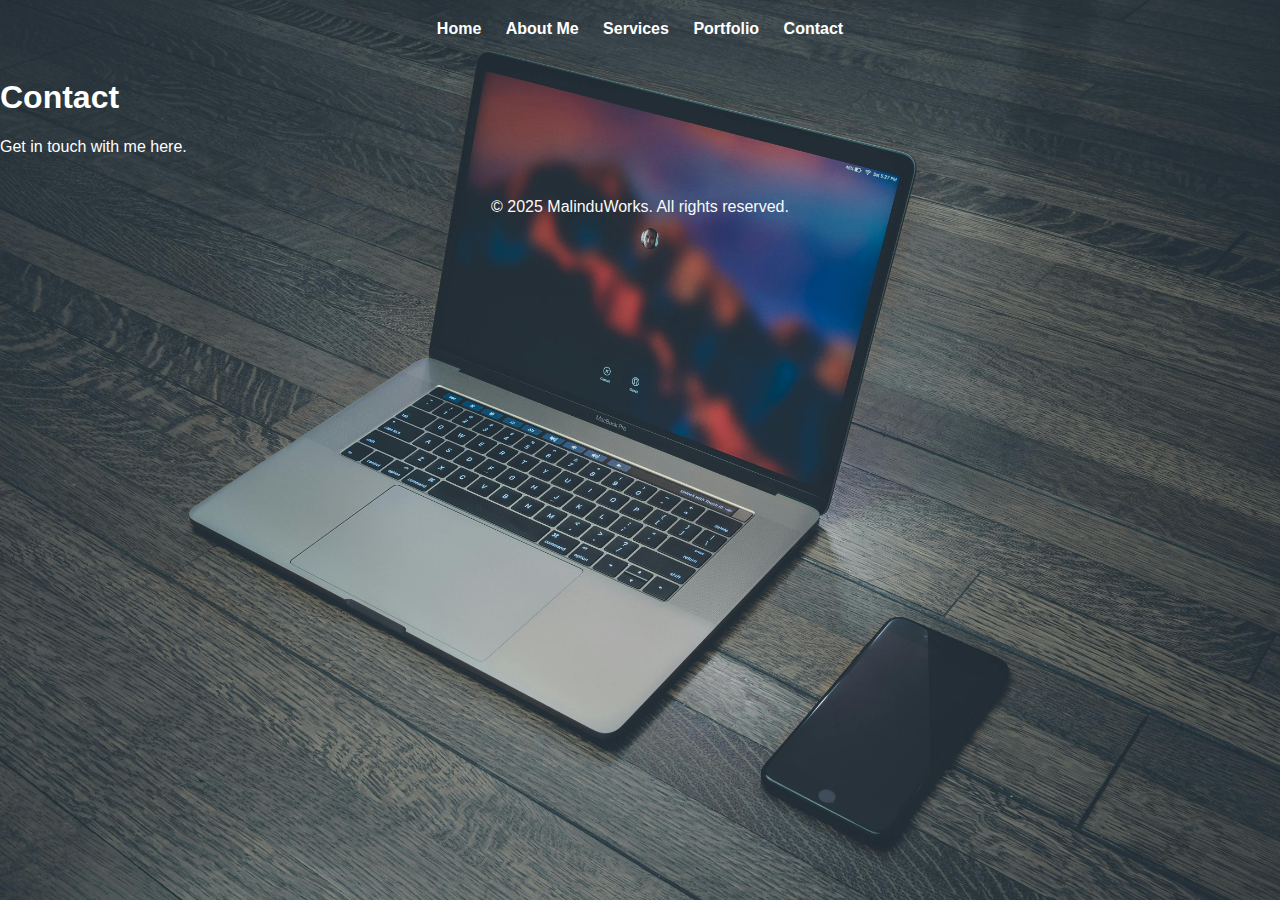
<file: contact.html>
<!DOCTYPE html>
<html lang='en'>
<head>
    <meta charset='UTF-8'>
    <meta name='viewport' content='width=device-width, initial-scale=1.0'>
    <link rel='stylesheet' href='css/style.css'>
    <title>Contact</title>
</head>
<body>
<header>
    <nav>
        <a href='index.html'>Home</a>
        <a href='about.html'>About Me</a>
        <a href='services.html'>Services</a>
        <a href='portfolio.html'>Portfolio</a>
        <a href='contact.html'>Contact</a>
    </nav>
</header>
<section>
    <h1>Contact</h1><p>Get in touch with me here.</p>
</section>
<footer>
    <p>© 2025 MalinduWorks. All rights reserved.</p>
</footer>
</body>
</html>
</file>
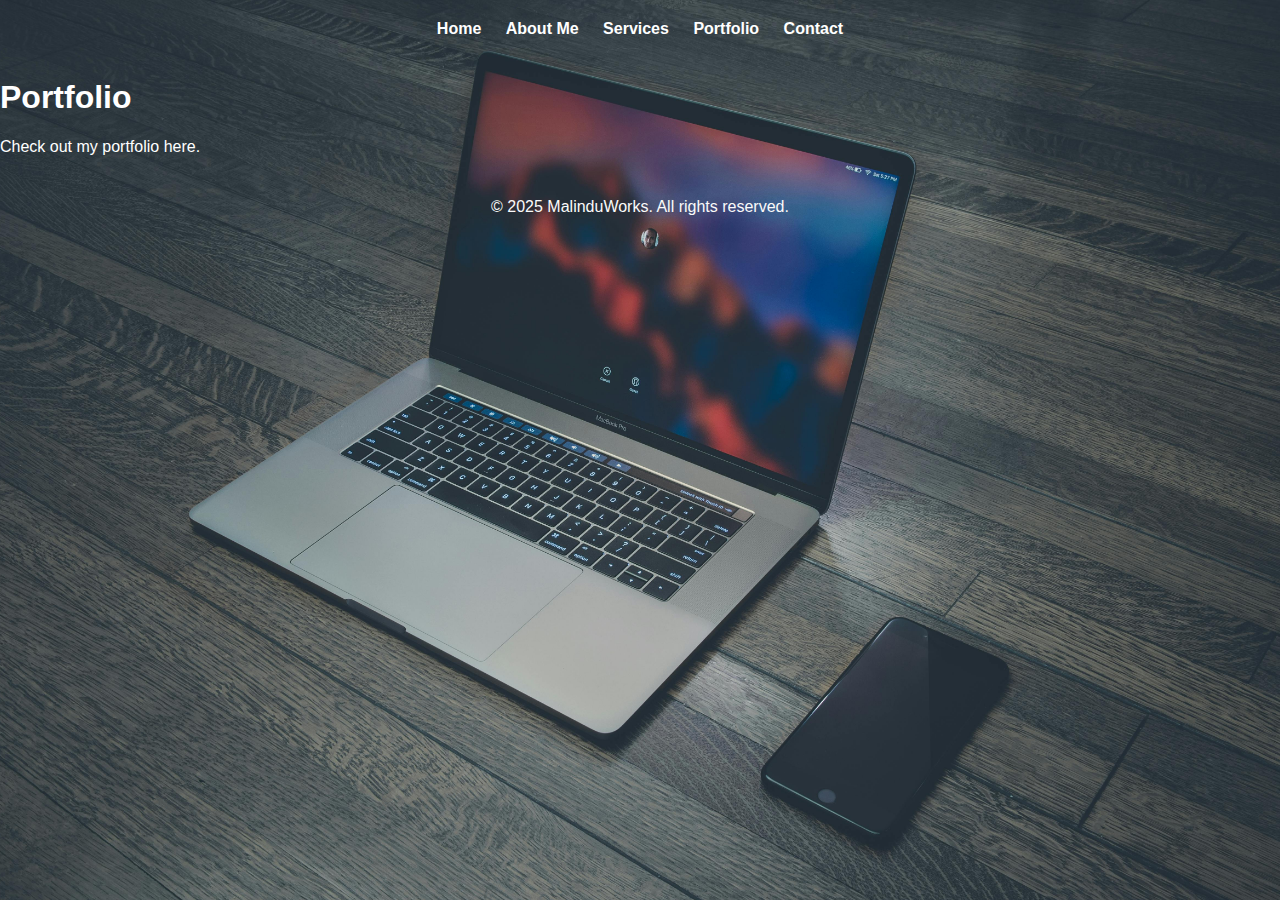
<file: portfolio.html>
<!DOCTYPE html>
<html lang='en'>
<head>
    <meta charset='UTF-8'>
    <meta name='viewport' content='width=device-width, initial-scale=1.0'>
    <link rel='stylesheet' href='css/style.css'>
    <title>Portfolio</title>
</head>
<body>
<header>
    <nav>
        <a href='index.html'>Home</a>
        <a href='about.html'>About Me</a>
        <a href='services.html'>Services</a>
        <a href='portfolio.html'>Portfolio</a>
        <a href='contact.html'>Contact</a>
    </nav>
</header>
<section>
    <h1>Portfolio</h1><p>Check out my portfolio here.</p>
</section>
<footer>
    <p>© 2025 MalinduWorks. All rights reserved.</p>
</footer>
</body>
</html>
</file>
<file: css/style.css>
/* Body and Background Image */
body {
    font-family: Arial, sans-serif;
    margin: 0;
    padding: 0;
    background-image: url('../images/background.jpg'); /* Add your background image */
    background-size: cover;
    background-position: center;
    background-attachment: fixed;
    color: white;
}

/* Header Section */
header {
    text-align: center;
    padding: 20px;
    background-color: rgba(0, 123, 255, 0.8); /* Semi-transparent blue background */
}

header h1 {
    margin: 0;
}

nav a {
    margin: 0 15px;
    color: white;
    text-decoration: none;
    font-weight: bold;
}

nav a:hover {
    text-decoration: underline;
}

/* Hero Section */
.hero {
    padding: 100px 20px;
    text-align: center;
    background-color: rgba(0, 0, 0, 0.5); /* Dark overlay for better text visibility */
}

.hero h2 {
    font-size: 3em;
}

.hero p {
    font-size: 1.2em;
    margin: 20px 0;
}

.hero button {
    padding: 10px 20px;
    background-color: #007bff;
    color: white;
    border: none;
    font-size: 1em;
    cursor: pointer;
}

.hero button:hover {
    background-color: #0056b3;
}

/* Services Section */
.services {
    padding: 50px 20px;
    text-align: center;
    background-color: ; /* Semi-transparent blue */
}

.services h3 {
    font-size: 2.5em;
}

.service-cards {
    display: flex;
    justify-content: center;
    gap: 30px;
    margin-top: 30px;
}

.service-card {
    width: 250px;
    background-color: #fff;
    color: #333;
    padding: 20px;
    border-radius: 10px;
    box-shadow: 0 4px 8px rgba(0, 0, 0, 0.1);
}

.service-card img {
    width: 100%;
    height: auto;
    margin-bottom: 15px;
}

/* Portfolio Section */
.portfolio {
    padding: 50px 20px;
    text-align: center;
    background-color: #161618;
}

.portfolio h3 {
    font-size: 2.5em;
}

.portfolio-gallery {
    display: flex;
    justify-content: center;
    gap: 30px;
    margin-top: 30px;
}

.portfolio-item {
    width: 300px;
    background-color: rgba(0, 0, 0, 0.6); /* Semi-transparent black */
    backdrop-filter: blur(5px); /* Optional: Adds a blurred effect behind the item */
    padding: 15px;
    border-radius: 10px;
    box-shadow: 0 4px 8px rgba(0, 0, 0, 0.2); /* Subtle shadow for depth */
    color: white; /* Ensure text remains readable */
}



.portfolio-item img {
    width: 100%;
    height: auto;
    border-radius: 10px;
}

/* Testimonials Section */
.testimonials {
    padding: 50px 20px;
    text-align: center;
    background-color: #007bff;
    color: white;
}

.testimonial-cards {
    display: flex;
    justify-content: center;
    gap: 30px;
    margin-top: 30px;
}

.testimonial-card {
    width: 300px;
    padding: 20px;
    background-color: rgba(0, 0, 0, 0.7);
    color: white;
    border-radius: 10px;
    box-shadow: 0 4px 8px rgba(0, 0, 0, 0.2);
}

/* Call to Action Section */
.cta {
    padding: 50px 20px;
    text-align: center;
    background-color: rgba(0, 123, 255, 0.8);
}

.cta h3 {
    font-size: 2.5em;
    color: white;
}

.cta p {
    font-size: 1.2em;
    color: white;
    margin: 20px 0;
}

.cta button {
    padding: 15px 25px;
    background-color: #0056b3;
    color: white;
    border: none;
    font-size: 1.2em;
    cursor: pointer;
    border-radius: 5px;
}

.cta button:hover {
    background-color: #003f6a;
}

/* Footer Section */
footer {
    background-color: #007bff;
    text-align: center;
    padding: 10px;
    color: white;
}
/* About Page Styles */
.about {
    padding: 50px 20px;
    text-align: center;
    background-image: url('images/about-background.jpg'); /* Add the path to your background image here */
    background-size: cover;
    background-position: center;
    color: white;
}

.about h2 {
    font-size: 2.5em;
    color: #fff;
}

.about p {
    font-size: 1.2em;
    margin: 20px 0;
    color: #f0f0f0;
}

.about-container {
    max-width: 800px;
    margin: 0 auto;
    text-align: left;
    line-height: 1.8;
    background-color: rgba(0, 0, 0, 0.6); /* Add a semi-transparent background for better text visibility */
    padding: 30px;
    border-radius: 10px;
}

.about-details ul {
    list-style-type: none;
    padding: 0;
}

.about-details li {
    font-size: 1.2em;
    margin-bottom: 15px;
}

.about-details li strong {
    color: #007bff;
}

.my-journey,
.philosophy {
    background-color: rgba(255, 255, 255, 0.9); /* Slight white background for these sections */
    padding: 30px 20px;
    margin-top: 30px;
    box-shadow: 0 4px 8px rgba(0, 0, 0, 0.1);
    border-radius: 10px;
}

.my-journey h3,
.philosophy h3 {
    font-size: 2em;
    color: #007bff;
}

.my-journey p,
.philosophy p {
    font-size: 1.2em;
    line-height: 1.6;
    color: #555;
}

footer {
    background-color: #007bff;
    text-align: center;
    padding: 10px;
    color: white;
}
/* Body and Background Image */
body {
    font-family: Arial, sans-serif;
    margin: 0;
    padding: 0;
    background-color: #f4f4f9; /* Light background color */
}

/* Header Styles */
header {
    background-color: transparent; /* No background color */
    padding: 20px;
    text-align: center;
    color: white;
}

nav a {
    margin: 0 10px;
    color: white;
    text-decoration: none;
}

/* Services Section with Background Image */
.services {
    padding: 50px 20px;
    background-image: url('images/your-background.jpg'); /* Add your background image path */
    background-size: cover;
    background-position: center;
    background-attachment: fixed; /* Keeps the background image fixed while scrolling */
    color: white; /* Text color for readability */
    text-align: center;
    min-height: 100vh; /* Ensure the section covers the full height of the page */
}

/* Services Heading */
.services h2 {
    font-size: 2.5em;
    margin-bottom: 20px;
}

.services p {
    font-size: 1.2em;
    margin-bottom: 40px;
}

/* Service Cards Container */
.service-container {
    display: flex;
    justify-content: center;
    gap: 30px;
    flex-wrap: wrap; /* Ensures responsiveness */
    max-width: 1000px;
    margin: 0 auto;
}

/* Service Card */
.service-card {
    background-color: rgba(255, 255, 255, 0.8); /* Semi-transparent background for readability */
    padding: 30px;
    border-radius: 10px;
    box-shadow: 0 4px 8px rgba(0, 0, 0, 0.1);
    text-align: left;
    flex: 1;
    min-width: 280px;
    transition: transform 0.3s ease;
    margin-bottom: 20px;
}

.service-card:hover {
    transform: translateY(-10px);
}

.service-card h3 {
    font-size: 1.8em;
    color: #007bff;
}

.service-card img {
    width: 80px; /* Adjust image size */
    height: 80px;
    margin-bottom: 20px;
}

/* Service Card List */
.service-card ul {
    list-style-type: none;
    padding: 0;
    font-size: 1.1em;
    margin-bottom: 20px;
}

.service-card li {
    margin-bottom: 10px;
}

/* Service Card Button */
.service-card button {
    background-color: #03c934;
    color: white;
    padding: 12px 30px;
    border: none;
    border-radius: 5px;
    cursor: pointer;
    text-transform: uppercase;
    font-size: 1em;
    transition: background-color 0.3s;
}

.service-card button:hover {
    background-color: #0056b3;
}

/* Footer Styles */
footer {
    background-color: transparent;
    text-align: center;
    padding: 10px;
    color: rgb(250, 250, 250);
}

/* Media Queries for Responsiveness */
@media (max-width: 768px) {
    .service-container {
        flex-direction: column;
        align-items: center;
    }

    .service-card {
        width: 80%;
        margin-bottom: 20px;
    }
}

@media (max-width: 480px) {
    .service-card h3 {
        font-size: 1.5em;
    }

    .service-card ul {
        font-size: 1em;
    }

    .service-card button {
        padding: 10px 20px;
        font-size: 0.9em;
    }
}
/* Locate the CSS class for the overlay */
.overlay {
    background-color: transparent; /* Remove the blue color */
}

/* If there's no class like "overlay," update the general background */
.container {
    background: url('your-background-image.jpg') no-repeat center center;
    background-size: cover; /* Ensure the image covers the entire area */
}
</file>
